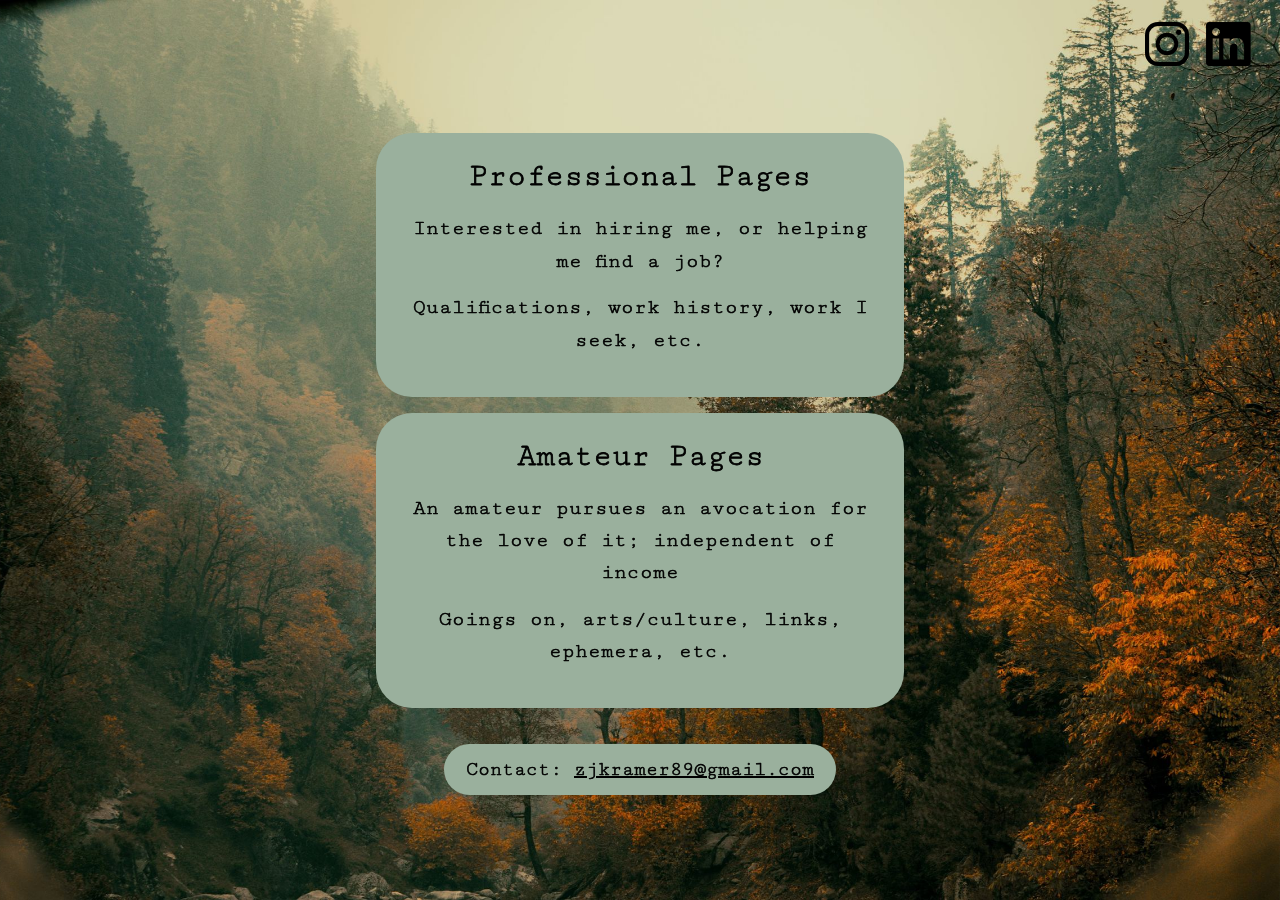
<file: index.html>
<!doctype html>
<html lang="en">
<head>
  <meta charset="utf-8">
  <meta name="viewport" content="width=device-width, initial-scale=1">
  <title>Zach | zjk.fyi</title>
  <meta name="description" content="Zach&#x27;s site: professional pages for work, amateur pages for the love of it.">
  <meta property="og:title" content="Zach">
  <meta property="og:description" content="Professional pages for work. Amateur pages for the love of it.">
  <meta property="og:image" content="https://zjk.fyi/forest.jpg">
  <meta property="og:url" content="https://zjk.fyi/">
  <meta name="theme-color" content="#9ab09d">
  <link rel="icon" href="/favicon.svg" type="image/svg+xml">
  <link rel="icon" href="/favicon-32.png" type="image/png" sizes="32x32">
  <link rel="apple-touch-icon" href="/apple-touch-icon.png">
  <script>document.documentElement.classList.add("js");</script>
  <link rel="preload" href="/fonts/cutivemono.woff2" as="font" type="font/woff2" crossorigin>
  <link rel="stylesheet" href="/style.css?v=4">
  <script src="/menu.js?v=4" defer></script>
</head>
<body>
  <picture>
    <source media="(max-width: 700px)" srcset="/forest-mobile.webp" type="image/webp">
    <source media="(max-width: 700px)" srcset="/forest-mobile.jpg" type="image/jpeg">
    <img class="bg" src="/forest.jpg" alt="" width="2400" height="1600">
  </picture>

  <main class="home">
    <h1 class="visually-hidden">Zach</h1>

    <div class="social">
      <a href="https://www.instagram.com/seethelighthouse/" target="_blank" rel="noopener noreferrer" aria-label="Instagram (opens in a new tab)">
        <svg viewBox="0 0 160.5 160.5" aria-hidden="true" focusable="false">
            <g fill="none" stroke="currentColor">
              <rect x="7.5" y="7.5" width="145.5" height="145.5" rx="39.5" stroke-width="15"/>
              <circle cx="80.3" cy="80.25" r="34" stroke-width="14.4"/>
            </g>
            <circle cx="123" cy="37.3" r="9.7" fill="currentColor"/>
          </svg>
      </a>
      <a href="https://www.linkedin.com/in/zjkramer/" target="_blank" rel="noopener noreferrer" aria-label="LinkedIn (opens in a new tab)">
        <img src="/linkedin.png" alt="" width="336" height="312">
      </a>
    </div>

    <a class="card" href="/resume/">
      <h2>Professional Pages</h2>
      <p>Interested in hiring me, or helping me find a job?</p>
      <p>Qualifications, work history, work I seek, etc.</p>
      <span class="enter" aria-hidden="true">Enter <svg viewBox="0 0 24 24" fill="none" stroke="currentColor" stroke-width="2" stroke-linecap="round" stroke-linejoin="round" aria-hidden="true" focusable="false"><path d="M4 12h15M13 6l6 6-6 6"/></svg></span>
    </a>

    <a class="card" href="/now/">
      <h2>Amateur Pages</h2>
      <p>An amateur pursues an avocation for the love of it; independent of income</p>
      <p>Goings on, arts/culture, links, ephemera, etc.</p>
      <span class="enter" aria-hidden="true">Enter <svg viewBox="0 0 24 24" fill="none" stroke="currentColor" stroke-width="2" stroke-linecap="round" stroke-linejoin="round" aria-hidden="true" focusable="false"><path d="M4 12h15M13 6l6 6-6 6"/></svg></span>
    </a>

    <p class="contact pill">Contact: <a href="mailto:zjkramer89@gmail.com">zjkramer89@gmail.com</a></p>
  </main>
</body>
</html>
</file>
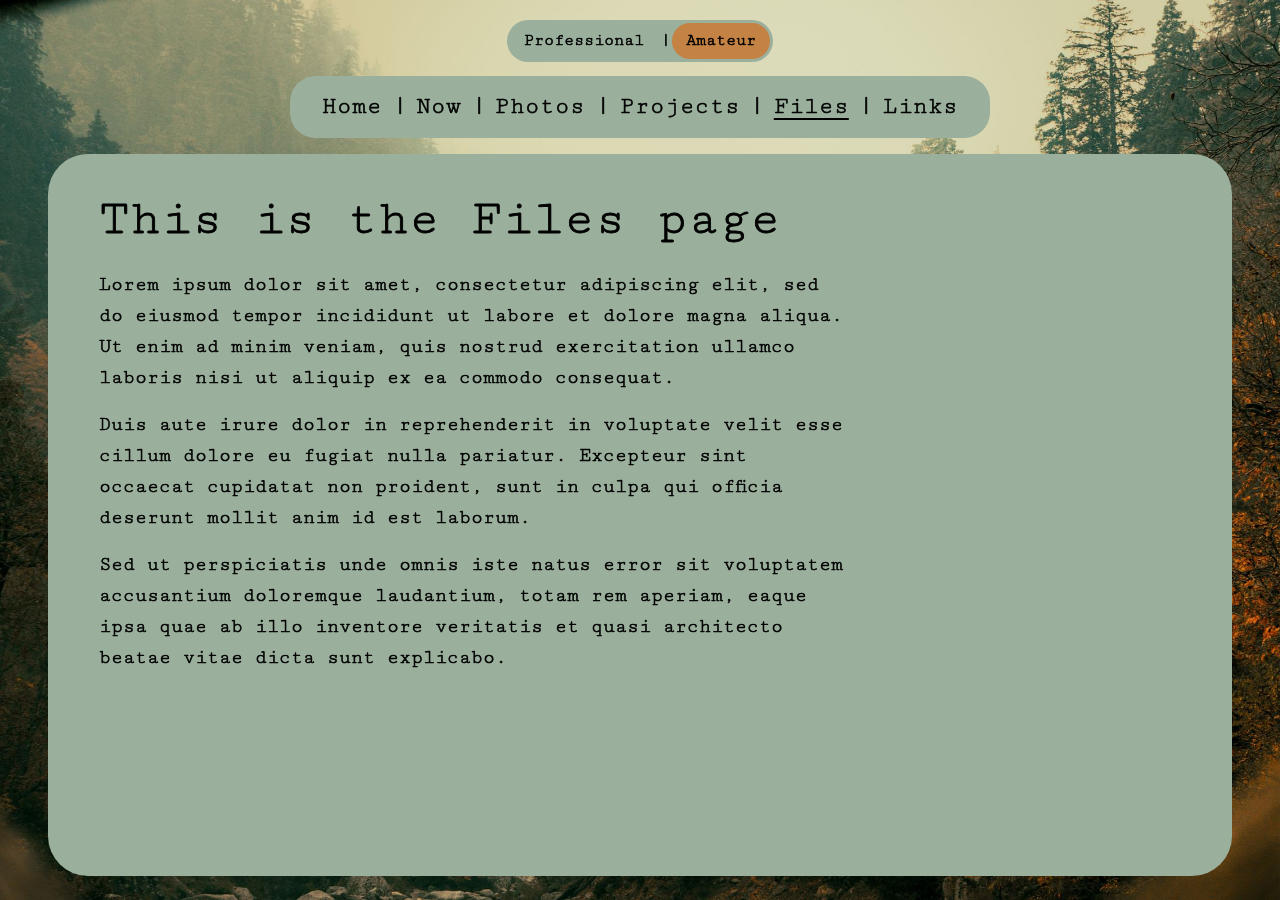
<file: files/index.html>
<!doctype html>
<html lang="en">
<head>
  <meta charset="utf-8">
  <meta name="viewport" content="width=device-width, initial-scale=1">
  <title>Files | Zach</title>
  <meta name="description" content="Files: Zach&#x27;s amateur pages.">
  <meta name="robots" content="noindex">
  <meta name="theme-color" content="#9ab09d">
  <link rel="icon" href="/favicon.svg" type="image/svg+xml">
  <link rel="icon" href="/favicon-32.png" type="image/png" sizes="32x32">
  <link rel="apple-touch-icon" href="/apple-touch-icon.png">
  <script>document.documentElement.classList.add("js");</script>
  <link rel="preload" href="/fonts/cutivemono.woff2" as="font" type="font/woff2" crossorigin>
  <link rel="stylesheet" href="/style.css?v=4">
  <script src="/menu.js?v=4" defer></script>
</head>
<body>
  <a class="skip" href="#main">Skip to content</a>
  <picture>
    <source media="(max-width: 700px)" srcset="/forest-mobile.webp" type="image/webp">
    <source media="(max-width: 700px)" srcset="/forest-mobile.jpg" type="image/jpeg">
    <img class="bg" src="/forest.jpg" alt="" width="2400" height="1600">
  </picture>

  <div class="page">
    <header class="top">
      <button class="menu-btn" type="button" aria-expanded="false" aria-controls="menu" aria-label="Open menu">
      <svg class="icon-open" viewBox="0 0 24 24" fill="none" stroke="currentColor" stroke-width="2.4" stroke-linecap="round" aria-hidden="true" focusable="false"><path d="M4 6.5h16M4 12h16M4 17.5h16"/></svg>
      <svg class="icon-close" viewBox="0 0 24 24" fill="none" stroke="currentColor" stroke-width="2.4" stroke-linecap="round" aria-hidden="true" focusable="false"><path d="M6 6l12 12M18 6L6 18"/></svg>
      </button>
      <div class="menu" id="menu" data-view="am" data-page-side="am">
        <nav class="side-switch pill" aria-label="Site sections">
          <a href="/resume/" data-side="pro">Professional</a><span class="sep" aria-hidden="true">|</span><a href="/now/" data-side="am" aria-current="true">Amateur</a>
        </nav>
        <nav class="pages pill" data-side="pro" aria-label="Professional pages">
          <ul>
            <li><a href="/">Home</a></li>
            <li><a href="/resume/">Resume/Work History</a></li>
            <li><a href="/seeking/">Types of Work I seek</a></li>
            <li><a href="/help/">How I Can Help You</a></li>
          </ul>
        </nav>
        <nav class="pages pill" data-side="am" aria-label="Amateur pages">
          <ul>
            <li><a href="/">Home</a></li>
            <li><a href="/now/">Now</a></li>
            <li><a href="/photos/">Photos</a></li>
            <li><a href="/projects/">Projects</a></li>
            <li><a href="/files/" aria-current="page">Files</a></li>
            <li><a href="/links/">Links</a></li>
          </ul>
        </nav>
      </div>
    </header>

    <div class="sheet">
      <main class="panel" id="main">
      <h1>This is the Files page</h1>
      <p>Lorem ipsum dolor sit amet, consectetur adipiscing elit, sed do eiusmod tempor incididunt ut labore et dolore magna aliqua. Ut enim ad minim veniam, quis nostrud exercitation ullamco laboris nisi ut aliquip ex ea commodo consequat.</p>
      <p>Duis aute irure dolor in reprehenderit in voluptate velit esse cillum dolore eu fugiat nulla pariatur. Excepteur sint occaecat cupidatat non proident, sunt in culpa qui officia deserunt mollit anim id est laborum.</p>
      <p>Sed ut perspiciatis unde omnis iste natus error sit voluptatem accusantium doloremque laudantium, totam rem aperiam, eaque ipsa quae ab illo inventore veritatis et quasi architecto beatae vitae dicta sunt explicabo.</p>
      </main>
    </div>
  </div>
</body>
</html>
</file>
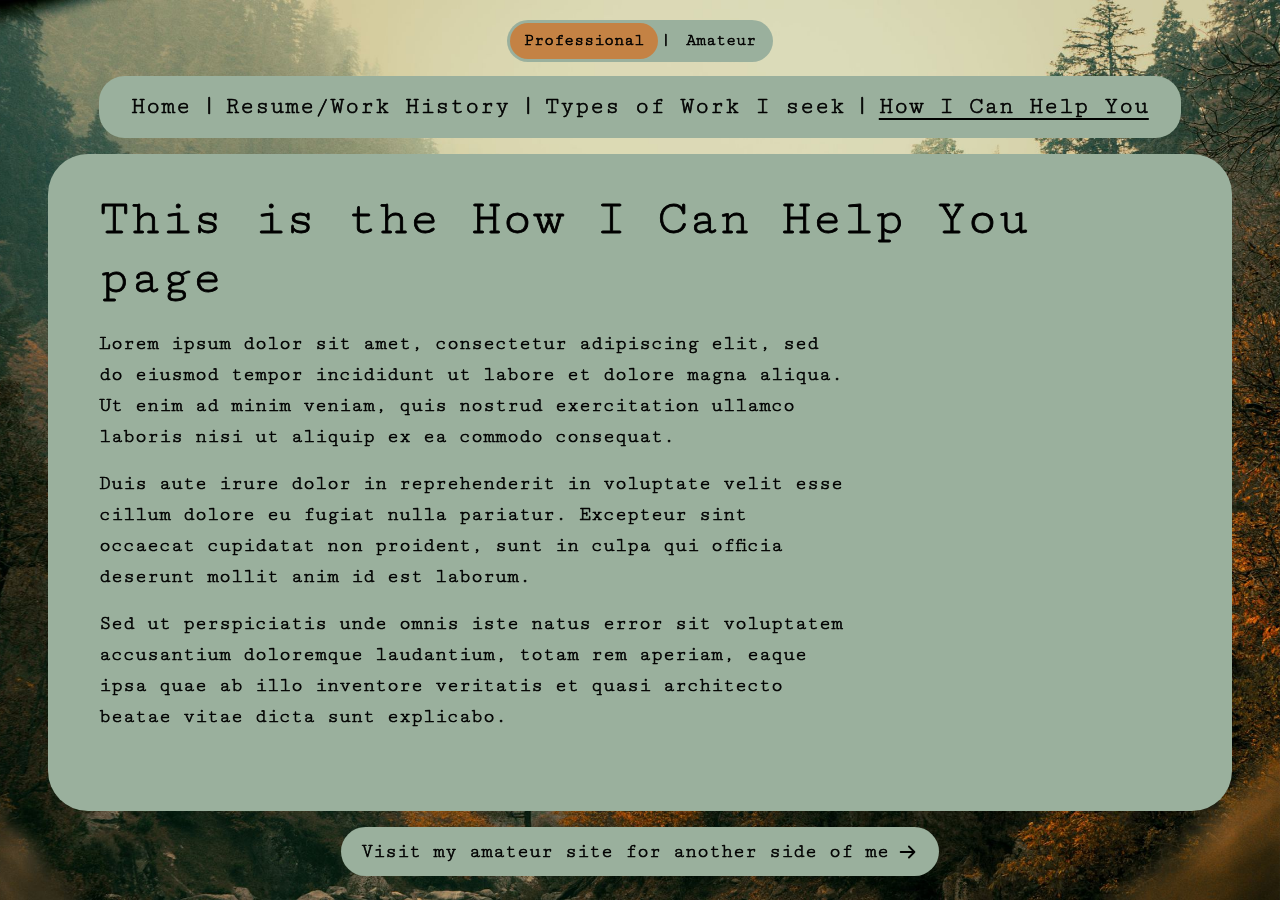
<file: help/index.html>
<!doctype html>
<html lang="en">
<head>
  <meta charset="utf-8">
  <meta name="viewport" content="width=device-width, initial-scale=1">
  <title>How I Can Help You | Zach</title>
  <meta name="description" content="How I Can Help You: Zach&#x27;s professional pages.">
  <meta name="robots" content="noindex">
  <meta name="theme-color" content="#9ab09d">
  <link rel="icon" href="/favicon.svg" type="image/svg+xml">
  <link rel="icon" href="/favicon-32.png" type="image/png" sizes="32x32">
  <link rel="apple-touch-icon" href="/apple-touch-icon.png">
  <script>document.documentElement.classList.add("js");</script>
  <link rel="preload" href="/fonts/cutivemono.woff2" as="font" type="font/woff2" crossorigin>
  <link rel="stylesheet" href="/style.css?v=4">
  <script src="/menu.js?v=4" defer></script>
</head>
<body>
  <a class="skip" href="#main">Skip to content</a>
  <picture>
    <source media="(max-width: 700px)" srcset="/forest-mobile.webp" type="image/webp">
    <source media="(max-width: 700px)" srcset="/forest-mobile.jpg" type="image/jpeg">
    <img class="bg" src="/forest.jpg" alt="" width="2400" height="1600">
  </picture>

  <div class="page">
    <header class="top">
      <button class="menu-btn" type="button" aria-expanded="false" aria-controls="menu" aria-label="Open menu">
      <svg class="icon-open" viewBox="0 0 24 24" fill="none" stroke="currentColor" stroke-width="2.4" stroke-linecap="round" aria-hidden="true" focusable="false"><path d="M4 6.5h16M4 12h16M4 17.5h16"/></svg>
      <svg class="icon-close" viewBox="0 0 24 24" fill="none" stroke="currentColor" stroke-width="2.4" stroke-linecap="round" aria-hidden="true" focusable="false"><path d="M6 6l12 12M18 6L6 18"/></svg>
      </button>
      <div class="menu" id="menu" data-view="pro" data-page-side="pro">
        <nav class="side-switch pill" aria-label="Site sections">
          <a href="/resume/" data-side="pro" aria-current="true">Professional</a><span class="sep" aria-hidden="true">|</span><a href="/now/" data-side="am">Amateur</a>
        </nav>
        <nav class="pages pill" data-side="pro" aria-label="Professional pages">
          <ul>
            <li><a href="/">Home</a></li>
            <li><a href="/resume/">Resume/Work History</a></li>
            <li><a href="/seeking/">Types of Work I seek</a></li>
            <li><a href="/help/" aria-current="page">How I Can Help You</a></li>
          </ul>
        </nav>
        <nav class="pages pill" data-side="am" aria-label="Amateur pages">
          <ul>
            <li><a href="/">Home</a></li>
            <li><a href="/now/">Now</a></li>
            <li><a href="/photos/">Photos</a></li>
            <li><a href="/projects/">Projects</a></li>
            <li><a href="/files/">Files</a></li>
            <li><a href="/links/">Links</a></li>
          </ul>
        </nav>
      </div>
    </header>

    <div class="sheet">
      <main class="panel" id="main">
      <h1>This is the How I Can Help You page</h1>
      <p>Lorem ipsum dolor sit amet, consectetur adipiscing elit, sed do eiusmod tempor incididunt ut labore et dolore magna aliqua. Ut enim ad minim veniam, quis nostrud exercitation ullamco laboris nisi ut aliquip ex ea commodo consequat.</p>
      <p>Duis aute irure dolor in reprehenderit in voluptate velit esse cillum dolore eu fugiat nulla pariatur. Excepteur sint occaecat cupidatat non proident, sunt in culpa qui officia deserunt mollit anim id est laborum.</p>
      <p>Sed ut perspiciatis unde omnis iste natus error sit voluptatem accusantium doloremque laudantium, totam rem aperiam, eaque ipsa quae ab illo inventore veritatis et quasi architecto beatae vitae dicta sunt explicabo.</p>
      </main>
      <footer class="cross-wrap">
        <a class="cross pill" href="/now/">Visit my amateur site for another side of me <svg viewBox="0 0 24 24" fill="none" stroke="currentColor" stroke-width="2" stroke-linecap="round" stroke-linejoin="round" aria-hidden="true" focusable="false"><path d="M4 12h15M13 6l6 6-6 6"/></svg></a>
      </footer>
    </div>
  </div>
</body>
</html>
</file>
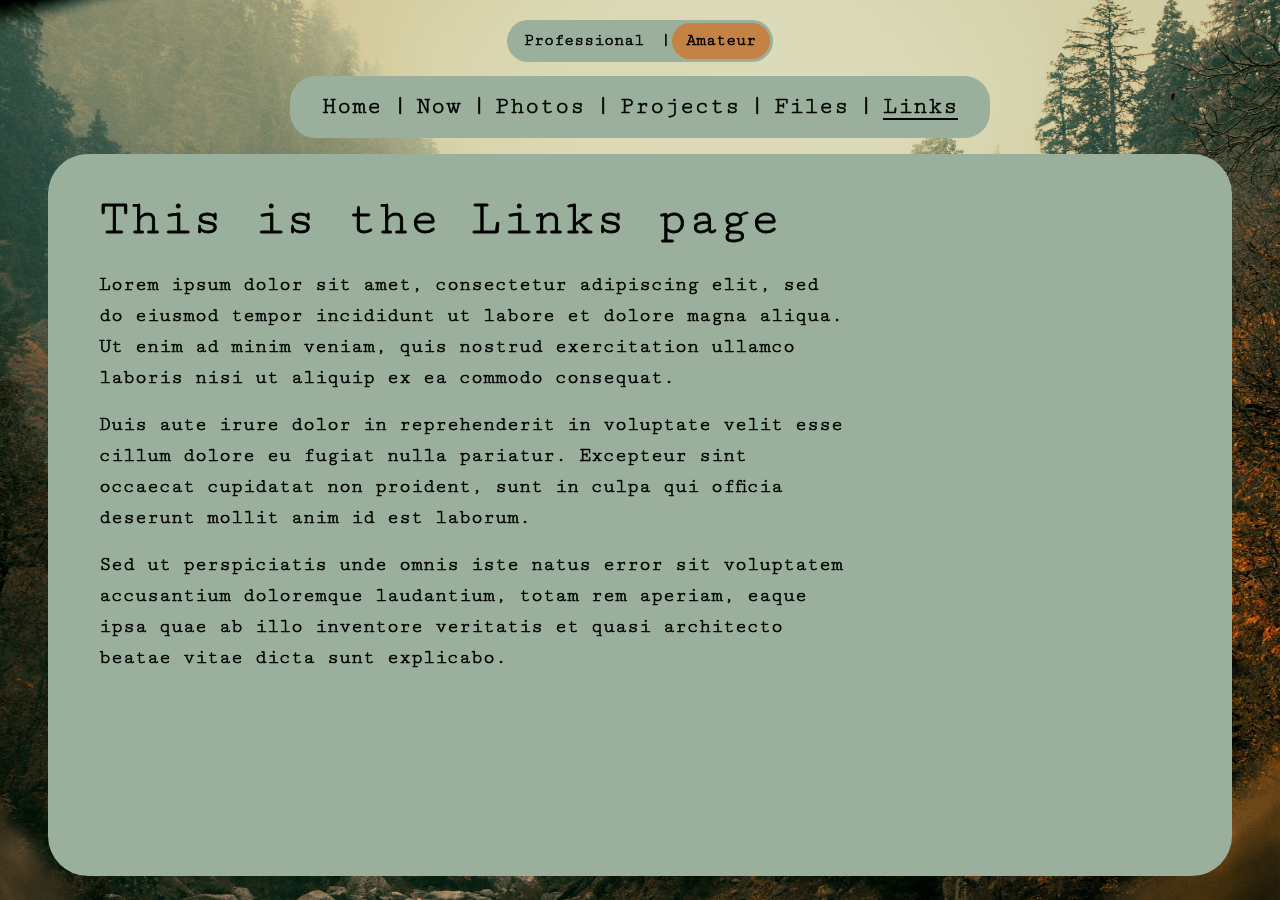
<file: links/index.html>
<!doctype html>
<html lang="en">
<head>
  <meta charset="utf-8">
  <meta name="viewport" content="width=device-width, initial-scale=1">
  <title>Links | Zach</title>
  <meta name="description" content="Links: Zach&#x27;s amateur pages.">
  <meta name="robots" content="noindex">
  <meta name="theme-color" content="#9ab09d">
  <link rel="icon" href="/favicon.svg" type="image/svg+xml">
  <link rel="icon" href="/favicon-32.png" type="image/png" sizes="32x32">
  <link rel="apple-touch-icon" href="/apple-touch-icon.png">
  <script>document.documentElement.classList.add("js");</script>
  <link rel="preload" href="/fonts/cutivemono.woff2" as="font" type="font/woff2" crossorigin>
  <link rel="stylesheet" href="/style.css?v=4">
  <script src="/menu.js?v=4" defer></script>
</head>
<body>
  <a class="skip" href="#main">Skip to content</a>
  <picture>
    <source media="(max-width: 700px)" srcset="/forest-mobile.webp" type="image/webp">
    <source media="(max-width: 700px)" srcset="/forest-mobile.jpg" type="image/jpeg">
    <img class="bg" src="/forest.jpg" alt="" width="2400" height="1600">
  </picture>

  <div class="page">
    <header class="top">
      <button class="menu-btn" type="button" aria-expanded="false" aria-controls="menu" aria-label="Open menu">
      <svg class="icon-open" viewBox="0 0 24 24" fill="none" stroke="currentColor" stroke-width="2.4" stroke-linecap="round" aria-hidden="true" focusable="false"><path d="M4 6.5h16M4 12h16M4 17.5h16"/></svg>
      <svg class="icon-close" viewBox="0 0 24 24" fill="none" stroke="currentColor" stroke-width="2.4" stroke-linecap="round" aria-hidden="true" focusable="false"><path d="M6 6l12 12M18 6L6 18"/></svg>
      </button>
      <div class="menu" id="menu" data-view="am" data-page-side="am">
        <nav class="side-switch pill" aria-label="Site sections">
          <a href="/resume/" data-side="pro">Professional</a><span class="sep" aria-hidden="true">|</span><a href="/now/" data-side="am" aria-current="true">Amateur</a>
        </nav>
        <nav class="pages pill" data-side="pro" aria-label="Professional pages">
          <ul>
            <li><a href="/">Home</a></li>
            <li><a href="/resume/">Resume/Work History</a></li>
            <li><a href="/seeking/">Types of Work I seek</a></li>
            <li><a href="/help/">How I Can Help You</a></li>
          </ul>
        </nav>
        <nav class="pages pill" data-side="am" aria-label="Amateur pages">
          <ul>
            <li><a href="/">Home</a></li>
            <li><a href="/now/">Now</a></li>
            <li><a href="/photos/">Photos</a></li>
            <li><a href="/projects/">Projects</a></li>
            <li><a href="/files/">Files</a></li>
            <li><a href="/links/" aria-current="page">Links</a></li>
          </ul>
        </nav>
      </div>
    </header>

    <div class="sheet">
      <main class="panel" id="main">
      <h1>This is the Links page</h1>
      <p>Lorem ipsum dolor sit amet, consectetur adipiscing elit, sed do eiusmod tempor incididunt ut labore et dolore magna aliqua. Ut enim ad minim veniam, quis nostrud exercitation ullamco laboris nisi ut aliquip ex ea commodo consequat.</p>
      <p>Duis aute irure dolor in reprehenderit in voluptate velit esse cillum dolore eu fugiat nulla pariatur. Excepteur sint occaecat cupidatat non proident, sunt in culpa qui officia deserunt mollit anim id est laborum.</p>
      <p>Sed ut perspiciatis unde omnis iste natus error sit voluptatem accusantium doloremque laudantium, totam rem aperiam, eaque ipsa quae ab illo inventore veritatis et quasi architecto beatae vitae dicta sunt explicabo.</p>
      </main>
    </div>
  </div>
</body>
</html>
</file>
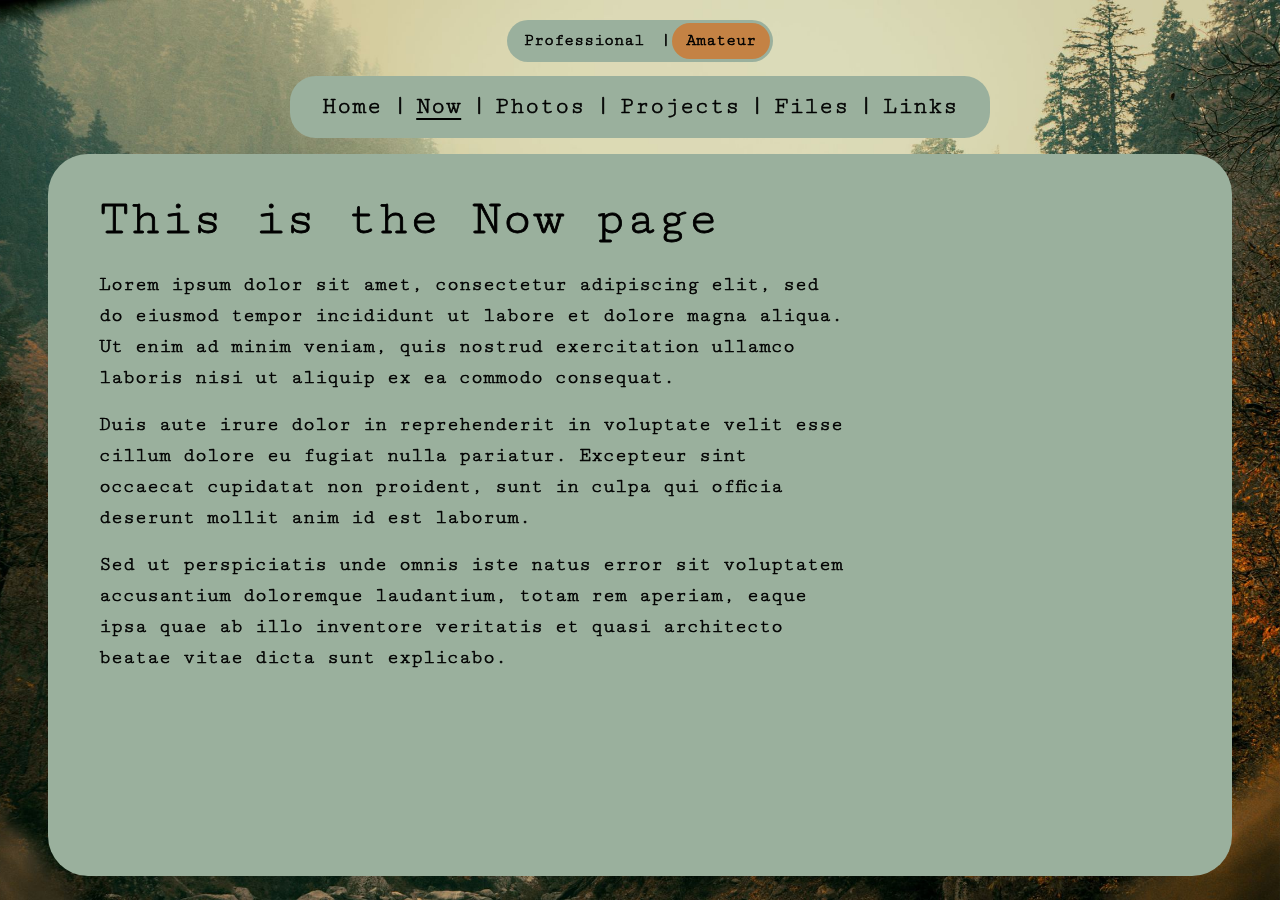
<file: now/index.html>
<!doctype html>
<html lang="en">
<head>
  <meta charset="utf-8">
  <meta name="viewport" content="width=device-width, initial-scale=1">
  <title>Now | Zach</title>
  <meta name="description" content="Now: Zach&#x27;s amateur pages.">
  <meta name="robots" content="noindex">
  <meta name="theme-color" content="#9ab09d">
  <link rel="icon" href="/favicon.svg" type="image/svg+xml">
  <link rel="icon" href="/favicon-32.png" type="image/png" sizes="32x32">
  <link rel="apple-touch-icon" href="/apple-touch-icon.png">
  <script>document.documentElement.classList.add("js");</script>
  <link rel="preload" href="/fonts/cutivemono.woff2" as="font" type="font/woff2" crossorigin>
  <link rel="stylesheet" href="/style.css?v=4">
  <script src="/menu.js?v=4" defer></script>
</head>
<body>
  <a class="skip" href="#main">Skip to content</a>
  <picture>
    <source media="(max-width: 700px)" srcset="/forest-mobile.webp" type="image/webp">
    <source media="(max-width: 700px)" srcset="/forest-mobile.jpg" type="image/jpeg">
    <img class="bg" src="/forest.jpg" alt="" width="2400" height="1600">
  </picture>

  <div class="page">
    <header class="top">
      <button class="menu-btn" type="button" aria-expanded="false" aria-controls="menu" aria-label="Open menu">
      <svg class="icon-open" viewBox="0 0 24 24" fill="none" stroke="currentColor" stroke-width="2.4" stroke-linecap="round" aria-hidden="true" focusable="false"><path d="M4 6.5h16M4 12h16M4 17.5h16"/></svg>
      <svg class="icon-close" viewBox="0 0 24 24" fill="none" stroke="currentColor" stroke-width="2.4" stroke-linecap="round" aria-hidden="true" focusable="false"><path d="M6 6l12 12M18 6L6 18"/></svg>
      </button>
      <div class="menu" id="menu" data-view="am" data-page-side="am">
        <nav class="side-switch pill" aria-label="Site sections">
          <a href="/resume/" data-side="pro">Professional</a><span class="sep" aria-hidden="true">|</span><a href="/now/" data-side="am" aria-current="true">Amateur</a>
        </nav>
        <nav class="pages pill" data-side="pro" aria-label="Professional pages">
          <ul>
            <li><a href="/">Home</a></li>
            <li><a href="/resume/">Resume/Work History</a></li>
            <li><a href="/seeking/">Types of Work I seek</a></li>
            <li><a href="/help/">How I Can Help You</a></li>
          </ul>
        </nav>
        <nav class="pages pill" data-side="am" aria-label="Amateur pages">
          <ul>
            <li><a href="/">Home</a></li>
            <li><a href="/now/" aria-current="page">Now</a></li>
            <li><a href="/photos/">Photos</a></li>
            <li><a href="/projects/">Projects</a></li>
            <li><a href="/files/">Files</a></li>
            <li><a href="/links/">Links</a></li>
          </ul>
        </nav>
      </div>
    </header>

    <div class="sheet">
      <main class="panel" id="main">
      <h1>This is the Now page</h1>
      <p>Lorem ipsum dolor sit amet, consectetur adipiscing elit, sed do eiusmod tempor incididunt ut labore et dolore magna aliqua. Ut enim ad minim veniam, quis nostrud exercitation ullamco laboris nisi ut aliquip ex ea commodo consequat.</p>
      <p>Duis aute irure dolor in reprehenderit in voluptate velit esse cillum dolore eu fugiat nulla pariatur. Excepteur sint occaecat cupidatat non proident, sunt in culpa qui officia deserunt mollit anim id est laborum.</p>
      <p>Sed ut perspiciatis unde omnis iste natus error sit voluptatem accusantium doloremque laudantium, totam rem aperiam, eaque ipsa quae ab illo inventore veritatis et quasi architecto beatae vitae dicta sunt explicabo.</p>
      </main>
    </div>
  </div>
</body>
</html>
</file>
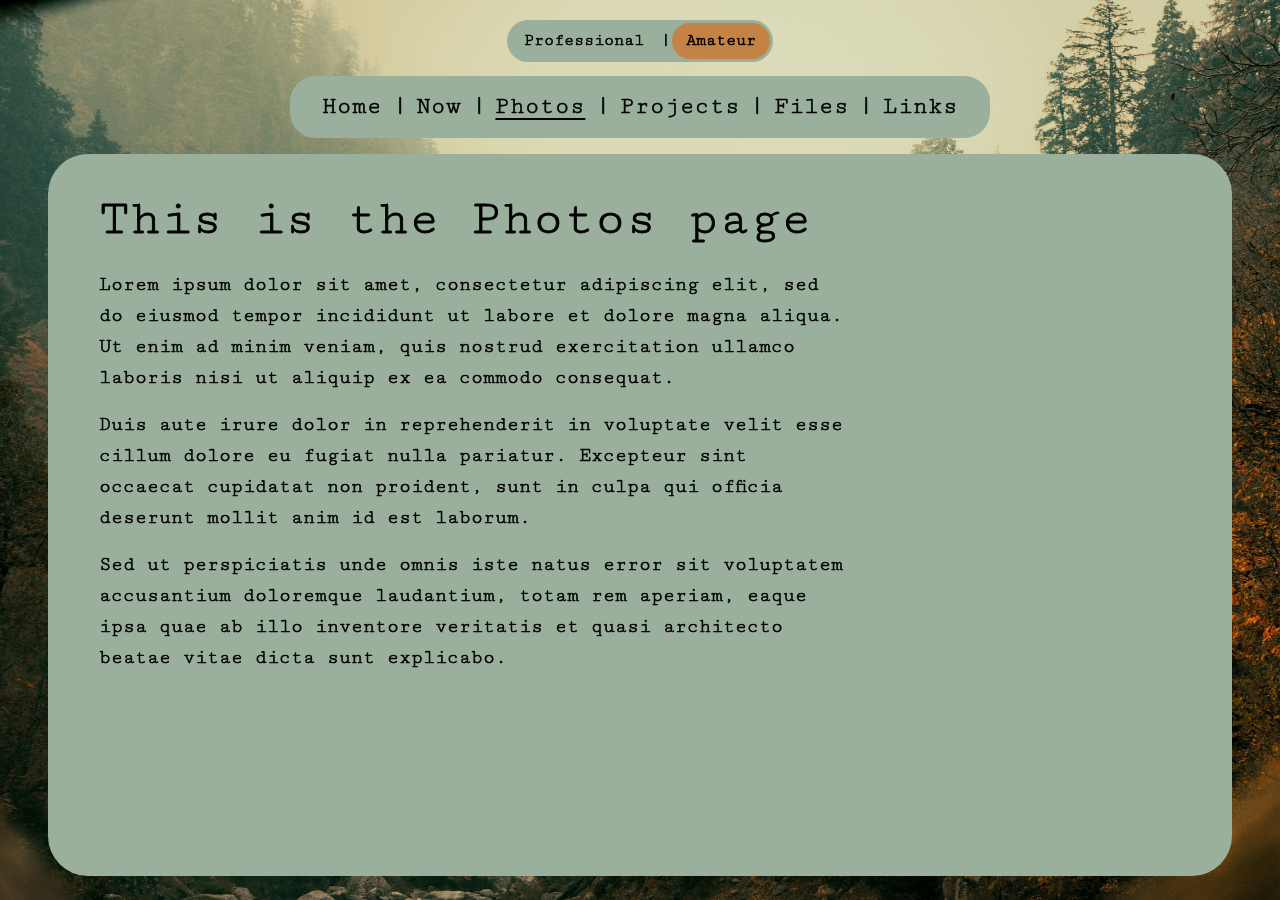
<file: photos/index.html>
<!doctype html>
<html lang="en">
<head>
  <meta charset="utf-8">
  <meta name="viewport" content="width=device-width, initial-scale=1">
  <title>Photos | Zach</title>
  <meta name="description" content="Photos: Zach&#x27;s amateur pages.">
  <meta name="robots" content="noindex">
  <meta name="theme-color" content="#9ab09d">
  <link rel="icon" href="/favicon.svg" type="image/svg+xml">
  <link rel="icon" href="/favicon-32.png" type="image/png" sizes="32x32">
  <link rel="apple-touch-icon" href="/apple-touch-icon.png">
  <script>document.documentElement.classList.add("js");</script>
  <link rel="preload" href="/fonts/cutivemono.woff2" as="font" type="font/woff2" crossorigin>
  <link rel="stylesheet" href="/style.css?v=4">
  <script src="/menu.js?v=4" defer></script>
</head>
<body>
  <a class="skip" href="#main">Skip to content</a>
  <picture>
    <source media="(max-width: 700px)" srcset="/forest-mobile.webp" type="image/webp">
    <source media="(max-width: 700px)" srcset="/forest-mobile.jpg" type="image/jpeg">
    <img class="bg" src="/forest.jpg" alt="" width="2400" height="1600">
  </picture>

  <div class="page">
    <header class="top">
      <button class="menu-btn" type="button" aria-expanded="false" aria-controls="menu" aria-label="Open menu">
      <svg class="icon-open" viewBox="0 0 24 24" fill="none" stroke="currentColor" stroke-width="2.4" stroke-linecap="round" aria-hidden="true" focusable="false"><path d="M4 6.5h16M4 12h16M4 17.5h16"/></svg>
      <svg class="icon-close" viewBox="0 0 24 24" fill="none" stroke="currentColor" stroke-width="2.4" stroke-linecap="round" aria-hidden="true" focusable="false"><path d="M6 6l12 12M18 6L6 18"/></svg>
      </button>
      <div class="menu" id="menu" data-view="am" data-page-side="am">
        <nav class="side-switch pill" aria-label="Site sections">
          <a href="/resume/" data-side="pro">Professional</a><span class="sep" aria-hidden="true">|</span><a href="/now/" data-side="am" aria-current="true">Amateur</a>
        </nav>
        <nav class="pages pill" data-side="pro" aria-label="Professional pages">
          <ul>
            <li><a href="/">Home</a></li>
            <li><a href="/resume/">Resume/Work History</a></li>
            <li><a href="/seeking/">Types of Work I seek</a></li>
            <li><a href="/help/">How I Can Help You</a></li>
          </ul>
        </nav>
        <nav class="pages pill" data-side="am" aria-label="Amateur pages">
          <ul>
            <li><a href="/">Home</a></li>
            <li><a href="/now/">Now</a></li>
            <li><a href="/photos/" aria-current="page">Photos</a></li>
            <li><a href="/projects/">Projects</a></li>
            <li><a href="/files/">Files</a></li>
            <li><a href="/links/">Links</a></li>
          </ul>
        </nav>
      </div>
    </header>

    <div class="sheet">
      <main class="panel" id="main">
      <h1>This is the Photos page</h1>
      <p>Lorem ipsum dolor sit amet, consectetur adipiscing elit, sed do eiusmod tempor incididunt ut labore et dolore magna aliqua. Ut enim ad minim veniam, quis nostrud exercitation ullamco laboris nisi ut aliquip ex ea commodo consequat.</p>
      <p>Duis aute irure dolor in reprehenderit in voluptate velit esse cillum dolore eu fugiat nulla pariatur. Excepteur sint occaecat cupidatat non proident, sunt in culpa qui officia deserunt mollit anim id est laborum.</p>
      <p>Sed ut perspiciatis unde omnis iste natus error sit voluptatem accusantium doloremque laudantium, totam rem aperiam, eaque ipsa quae ab illo inventore veritatis et quasi architecto beatae vitae dicta sunt explicabo.</p>
      </main>
    </div>
  </div>
</body>
</html>
</file>
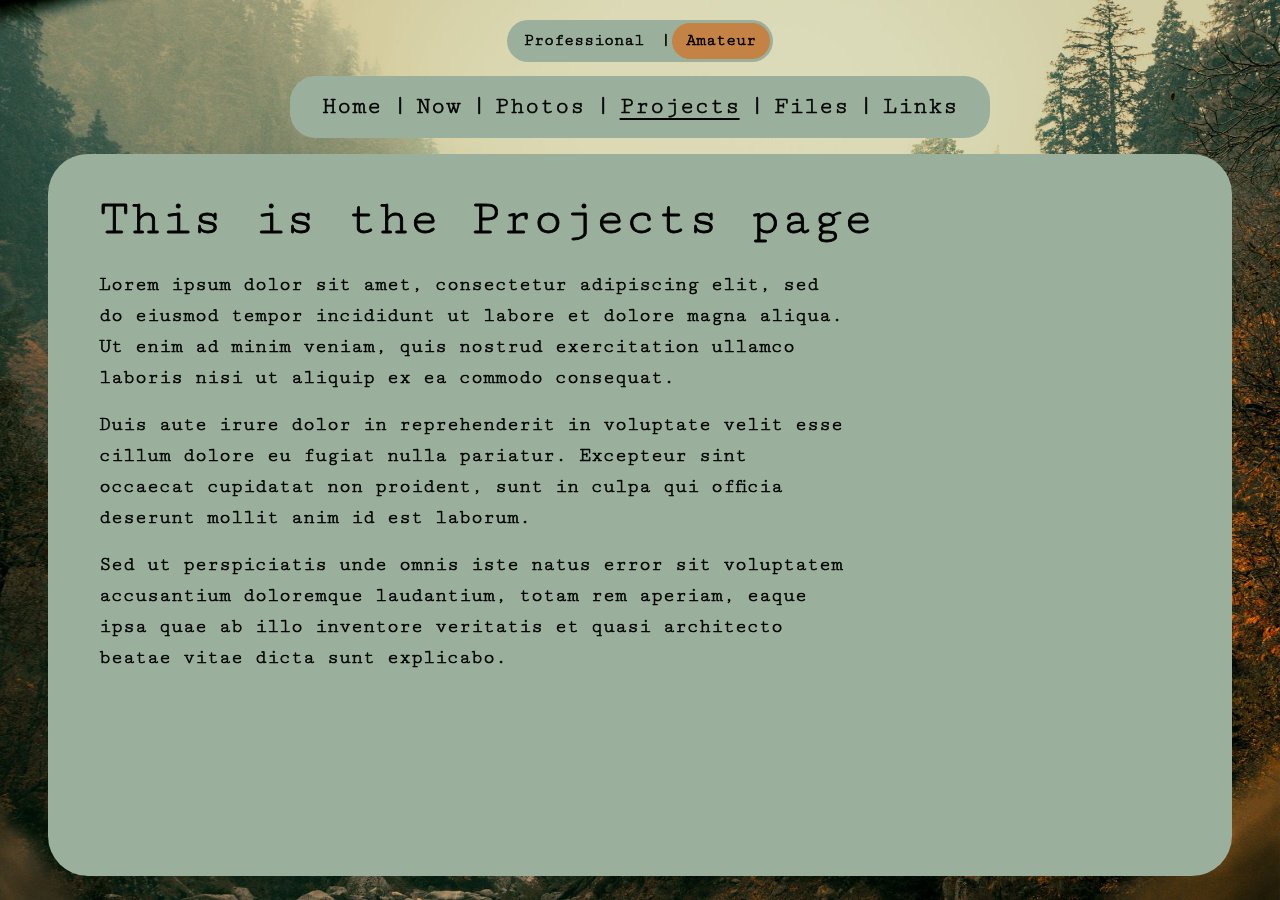
<file: projects/index.html>
<!doctype html>
<html lang="en">
<head>
  <meta charset="utf-8">
  <meta name="viewport" content="width=device-width, initial-scale=1">
  <title>Projects | Zach</title>
  <meta name="description" content="Projects: Zach&#x27;s amateur pages.">
  <meta name="robots" content="noindex">
  <meta name="theme-color" content="#9ab09d">
  <link rel="icon" href="/favicon.svg" type="image/svg+xml">
  <link rel="icon" href="/favicon-32.png" type="image/png" sizes="32x32">
  <link rel="apple-touch-icon" href="/apple-touch-icon.png">
  <script>document.documentElement.classList.add("js");</script>
  <link rel="preload" href="/fonts/cutivemono.woff2" as="font" type="font/woff2" crossorigin>
  <link rel="stylesheet" href="/style.css?v=4">
  <script src="/menu.js?v=4" defer></script>
</head>
<body>
  <a class="skip" href="#main">Skip to content</a>
  <picture>
    <source media="(max-width: 700px)" srcset="/forest-mobile.webp" type="image/webp">
    <source media="(max-width: 700px)" srcset="/forest-mobile.jpg" type="image/jpeg">
    <img class="bg" src="/forest.jpg" alt="" width="2400" height="1600">
  </picture>

  <div class="page">
    <header class="top">
      <button class="menu-btn" type="button" aria-expanded="false" aria-controls="menu" aria-label="Open menu">
      <svg class="icon-open" viewBox="0 0 24 24" fill="none" stroke="currentColor" stroke-width="2.4" stroke-linecap="round" aria-hidden="true" focusable="false"><path d="M4 6.5h16M4 12h16M4 17.5h16"/></svg>
      <svg class="icon-close" viewBox="0 0 24 24" fill="none" stroke="currentColor" stroke-width="2.4" stroke-linecap="round" aria-hidden="true" focusable="false"><path d="M6 6l12 12M18 6L6 18"/></svg>
      </button>
      <div class="menu" id="menu" data-view="am" data-page-side="am">
        <nav class="side-switch pill" aria-label="Site sections">
          <a href="/resume/" data-side="pro">Professional</a><span class="sep" aria-hidden="true">|</span><a href="/now/" data-side="am" aria-current="true">Amateur</a>
        </nav>
        <nav class="pages pill" data-side="pro" aria-label="Professional pages">
          <ul>
            <li><a href="/">Home</a></li>
            <li><a href="/resume/">Resume/Work History</a></li>
            <li><a href="/seeking/">Types of Work I seek</a></li>
            <li><a href="/help/">How I Can Help You</a></li>
          </ul>
        </nav>
        <nav class="pages pill" data-side="am" aria-label="Amateur pages">
          <ul>
            <li><a href="/">Home</a></li>
            <li><a href="/now/">Now</a></li>
            <li><a href="/photos/">Photos</a></li>
            <li><a href="/projects/" aria-current="page">Projects</a></li>
            <li><a href="/files/">Files</a></li>
            <li><a href="/links/">Links</a></li>
          </ul>
        </nav>
      </div>
    </header>

    <div class="sheet">
      <main class="panel" id="main">
      <h1>This is the Projects page</h1>
      <p>Lorem ipsum dolor sit amet, consectetur adipiscing elit, sed do eiusmod tempor incididunt ut labore et dolore magna aliqua. Ut enim ad minim veniam, quis nostrud exercitation ullamco laboris nisi ut aliquip ex ea commodo consequat.</p>
      <p>Duis aute irure dolor in reprehenderit in voluptate velit esse cillum dolore eu fugiat nulla pariatur. Excepteur sint occaecat cupidatat non proident, sunt in culpa qui officia deserunt mollit anim id est laborum.</p>
      <p>Sed ut perspiciatis unde omnis iste natus error sit voluptatem accusantium doloremque laudantium, totam rem aperiam, eaque ipsa quae ab illo inventore veritatis et quasi architecto beatae vitae dicta sunt explicabo.</p>
      </main>
    </div>
  </div>
</body>
</html>
</file>
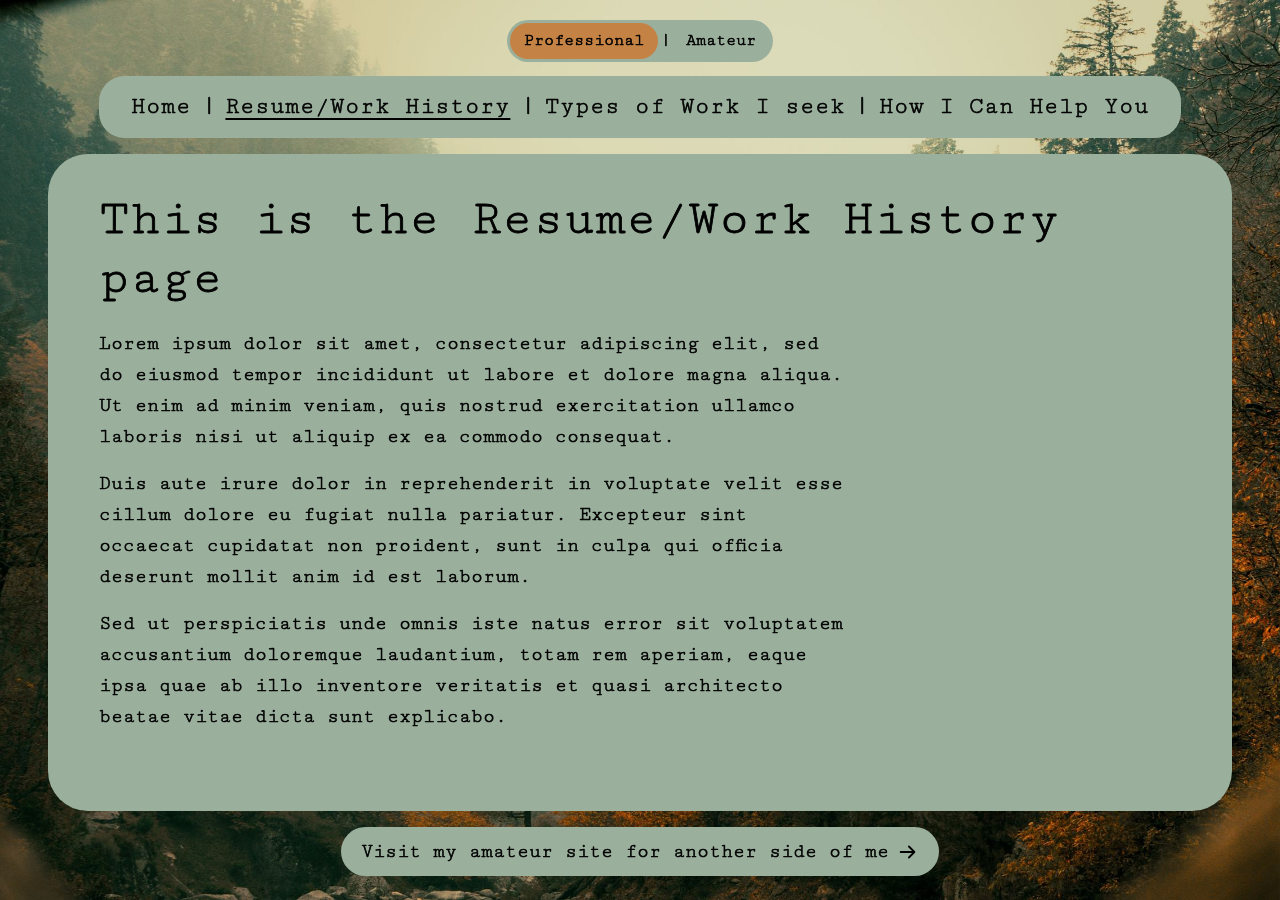
<file: resume/index.html>
<!doctype html>
<html lang="en">
<head>
  <meta charset="utf-8">
  <meta name="viewport" content="width=device-width, initial-scale=1">
  <title>Resume/Work History | Zach</title>
  <meta name="description" content="Resume/Work History: Zach&#x27;s professional pages.">
  <meta name="robots" content="noindex">
  <meta name="theme-color" content="#9ab09d">
  <link rel="icon" href="/favicon.svg" type="image/svg+xml">
  <link rel="icon" href="/favicon-32.png" type="image/png" sizes="32x32">
  <link rel="apple-touch-icon" href="/apple-touch-icon.png">
  <script>document.documentElement.classList.add("js");</script>
  <link rel="preload" href="/fonts/cutivemono.woff2" as="font" type="font/woff2" crossorigin>
  <link rel="stylesheet" href="/style.css?v=4">
  <script src="/menu.js?v=4" defer></script>
</head>
<body>
  <a class="skip" href="#main">Skip to content</a>
  <picture>
    <source media="(max-width: 700px)" srcset="/forest-mobile.webp" type="image/webp">
    <source media="(max-width: 700px)" srcset="/forest-mobile.jpg" type="image/jpeg">
    <img class="bg" src="/forest.jpg" alt="" width="2400" height="1600">
  </picture>

  <div class="page">
    <header class="top">
      <button class="menu-btn" type="button" aria-expanded="false" aria-controls="menu" aria-label="Open menu">
      <svg class="icon-open" viewBox="0 0 24 24" fill="none" stroke="currentColor" stroke-width="2.4" stroke-linecap="round" aria-hidden="true" focusable="false"><path d="M4 6.5h16M4 12h16M4 17.5h16"/></svg>
      <svg class="icon-close" viewBox="0 0 24 24" fill="none" stroke="currentColor" stroke-width="2.4" stroke-linecap="round" aria-hidden="true" focusable="false"><path d="M6 6l12 12M18 6L6 18"/></svg>
      </button>
      <div class="menu" id="menu" data-view="pro" data-page-side="pro">
        <nav class="side-switch pill" aria-label="Site sections">
          <a href="/resume/" data-side="pro" aria-current="true">Professional</a><span class="sep" aria-hidden="true">|</span><a href="/now/" data-side="am">Amateur</a>
        </nav>
        <nav class="pages pill" data-side="pro" aria-label="Professional pages">
          <ul>
            <li><a href="/">Home</a></li>
            <li><a href="/resume/" aria-current="page">Resume/Work History</a></li>
            <li><a href="/seeking/">Types of Work I seek</a></li>
            <li><a href="/help/">How I Can Help You</a></li>
          </ul>
        </nav>
        <nav class="pages pill" data-side="am" aria-label="Amateur pages">
          <ul>
            <li><a href="/">Home</a></li>
            <li><a href="/now/">Now</a></li>
            <li><a href="/photos/">Photos</a></li>
            <li><a href="/projects/">Projects</a></li>
            <li><a href="/files/">Files</a></li>
            <li><a href="/links/">Links</a></li>
          </ul>
        </nav>
      </div>
    </header>

    <div class="sheet">
      <main class="panel" id="main">
      <h1>This is the Resume/Work History page</h1>
      <p>Lorem ipsum dolor sit amet, consectetur adipiscing elit, sed do eiusmod tempor incididunt ut labore et dolore magna aliqua. Ut enim ad minim veniam, quis nostrud exercitation ullamco laboris nisi ut aliquip ex ea commodo consequat.</p>
      <p>Duis aute irure dolor in reprehenderit in voluptate velit esse cillum dolore eu fugiat nulla pariatur. Excepteur sint occaecat cupidatat non proident, sunt in culpa qui officia deserunt mollit anim id est laborum.</p>
      <p>Sed ut perspiciatis unde omnis iste natus error sit voluptatem accusantium doloremque laudantium, totam rem aperiam, eaque ipsa quae ab illo inventore veritatis et quasi architecto beatae vitae dicta sunt explicabo.</p>
      </main>
      <footer class="cross-wrap">
        <a class="cross pill" href="/now/">Visit my amateur site for another side of me <svg viewBox="0 0 24 24" fill="none" stroke="currentColor" stroke-width="2" stroke-linecap="round" stroke-linejoin="round" aria-hidden="true" focusable="false"><path d="M4 12h15M13 6l6 6-6 6"/></svg></a>
      </footer>
    </div>
  </div>
</body>
</html>
</file>
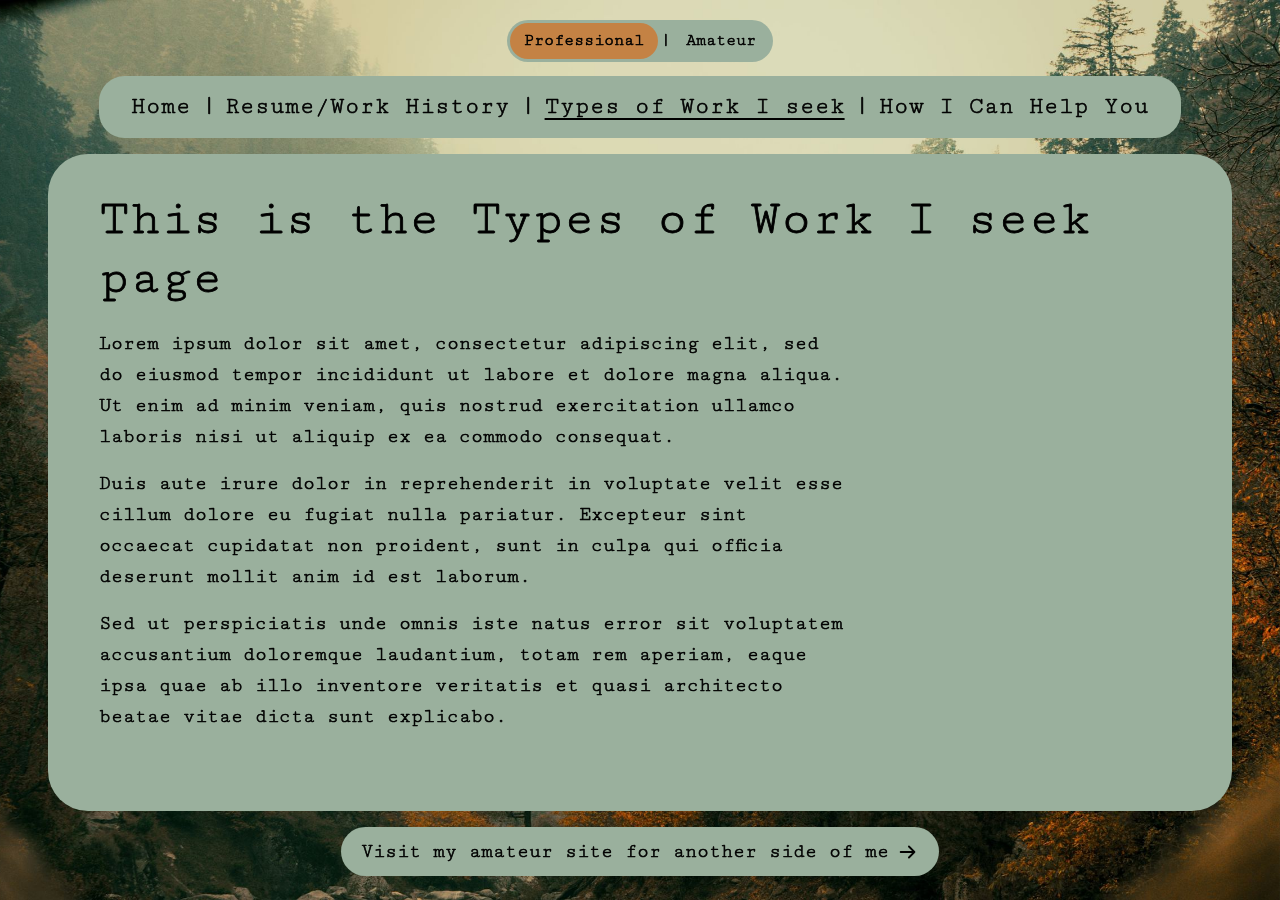
<file: seeking/index.html>
<!doctype html>
<html lang="en">
<head>
  <meta charset="utf-8">
  <meta name="viewport" content="width=device-width, initial-scale=1">
  <title>Types of Work I seek | Zach</title>
  <meta name="description" content="Types of Work I seek: Zach&#x27;s professional pages.">
  <meta name="robots" content="noindex">
  <meta name="theme-color" content="#9ab09d">
  <link rel="icon" href="/favicon.svg" type="image/svg+xml">
  <link rel="icon" href="/favicon-32.png" type="image/png" sizes="32x32">
  <link rel="apple-touch-icon" href="/apple-touch-icon.png">
  <script>document.documentElement.classList.add("js");</script>
  <link rel="preload" href="/fonts/cutivemono.woff2" as="font" type="font/woff2" crossorigin>
  <link rel="stylesheet" href="/style.css?v=4">
  <script src="/menu.js?v=4" defer></script>
</head>
<body>
  <a class="skip" href="#main">Skip to content</a>
  <picture>
    <source media="(max-width: 700px)" srcset="/forest-mobile.webp" type="image/webp">
    <source media="(max-width: 700px)" srcset="/forest-mobile.jpg" type="image/jpeg">
    <img class="bg" src="/forest.jpg" alt="" width="2400" height="1600">
  </picture>

  <div class="page">
    <header class="top">
      <button class="menu-btn" type="button" aria-expanded="false" aria-controls="menu" aria-label="Open menu">
      <svg class="icon-open" viewBox="0 0 24 24" fill="none" stroke="currentColor" stroke-width="2.4" stroke-linecap="round" aria-hidden="true" focusable="false"><path d="M4 6.5h16M4 12h16M4 17.5h16"/></svg>
      <svg class="icon-close" viewBox="0 0 24 24" fill="none" stroke="currentColor" stroke-width="2.4" stroke-linecap="round" aria-hidden="true" focusable="false"><path d="M6 6l12 12M18 6L6 18"/></svg>
      </button>
      <div class="menu" id="menu" data-view="pro" data-page-side="pro">
        <nav class="side-switch pill" aria-label="Site sections">
          <a href="/resume/" data-side="pro" aria-current="true">Professional</a><span class="sep" aria-hidden="true">|</span><a href="/now/" data-side="am">Amateur</a>
        </nav>
        <nav class="pages pill" data-side="pro" aria-label="Professional pages">
          <ul>
            <li><a href="/">Home</a></li>
            <li><a href="/resume/">Resume/Work History</a></li>
            <li><a href="/seeking/" aria-current="page">Types of Work I seek</a></li>
            <li><a href="/help/">How I Can Help You</a></li>
          </ul>
        </nav>
        <nav class="pages pill" data-side="am" aria-label="Amateur pages">
          <ul>
            <li><a href="/">Home</a></li>
            <li><a href="/now/">Now</a></li>
            <li><a href="/photos/">Photos</a></li>
            <li><a href="/projects/">Projects</a></li>
            <li><a href="/files/">Files</a></li>
            <li><a href="/links/">Links</a></li>
          </ul>
        </nav>
      </div>
    </header>

    <div class="sheet">
      <main class="panel" id="main">
      <h1>This is the Types of Work I seek page</h1>
      <p>Lorem ipsum dolor sit amet, consectetur adipiscing elit, sed do eiusmod tempor incididunt ut labore et dolore magna aliqua. Ut enim ad minim veniam, quis nostrud exercitation ullamco laboris nisi ut aliquip ex ea commodo consequat.</p>
      <p>Duis aute irure dolor in reprehenderit in voluptate velit esse cillum dolore eu fugiat nulla pariatur. Excepteur sint occaecat cupidatat non proident, sunt in culpa qui officia deserunt mollit anim id est laborum.</p>
      <p>Sed ut perspiciatis unde omnis iste natus error sit voluptatem accusantium doloremque laudantium, totam rem aperiam, eaque ipsa quae ab illo inventore veritatis et quasi architecto beatae vitae dicta sunt explicabo.</p>
      </main>
      <footer class="cross-wrap">
        <a class="cross pill" href="/now/">Visit my amateur site for another side of me <svg viewBox="0 0 24 24" fill="none" stroke="currentColor" stroke-width="2" stroke-linecap="round" stroke-linejoin="round" aria-hidden="true" focusable="false"><path d="M4 12h15M13 6l6 6-6 6"/></svg></a>
      </footer>
    </div>
  </div>
</body>
</html>
</file>
<file: style.css>
/* ==========================================================================
   zjk.fyi — shared styles
   Desktop is the default. Everything inside the "max-width: 700px" block at the
   bottom is the phone layout.
   ========================================================================== */

@font-face {
  font-family: "Cutive Mono";
  src: url("fonts/cutivemono.woff2") format("woff2");
  font-weight: 400;
  font-style: normal;
  font-display: swap;
}

:root {
  --sage: #9ab09d;
  --ink: #000;
  --accent: #c48244;   /* highlight for the side you're on */
  --strip: 48px;       /* phone: width of the photo strip that holds the menu square */
  --radius: 2.5rem;
}

*,
*::before,
*::after {
  box-sizing: border-box;
}

html {
  -webkit-text-size-adjust: 100%;
}

body {
  margin: 0;
  background: #4a5a45; /* shows for a moment while the photo loads */
  color: var(--ink);
  font-family: "Cutive Mono", "American Typewriter", "Courier New", monospace;
  /* Cutive Mono has only one weight; a thin outline gives it more body */
  -webkit-text-stroke: 0.6px currentColor;
  font-size: 1.25rem;
  line-height: 1.55;
}

h1,
h2 {
  -webkit-text-stroke: 0.8px currentColor;
}

a {
  color: inherit;
}

a:focus-visible,
button:focus-visible {
  outline: 3px solid var(--ink);
  outline-offset: 2px;
  box-shadow: 0 0 0 2px var(--sage);
}

/* Full-screen photo behind everything */
.bg {
  position: fixed;
  inset: 0;
  z-index: -1;
  width: 100%;
  height: 100%;
  object-fit: cover;
  object-position: center;
}

.skip {
  position: absolute;
  left: 0.75rem;
  top: -4rem;
  z-index: 50;
  padding: 0.5rem 0.9rem;
  background: var(--sage);
  border-radius: 999px;
}

.skip:focus {
  top: 0.75rem;
}

.visually-hidden {
  position: absolute;
  width: 1px;
  height: 1px;
  margin: -1px;
  padding: 0;
  overflow: hidden;
  clip: rect(0 0 0 0);
  white-space: nowrap;
  border: 0;
}

.pill {
  background: var(--sage);
  border-radius: 999px;
}

/* ==========================================================================
   Home page
   ========================================================================== */

.home {
  position: relative;
  min-height: 100vh;
  min-height: 100dvh;
  display: flex;
  flex-direction: column;
  align-items: center;
  justify-content: center;
  gap: 1rem;
  padding: 5.5rem 1.25rem 2.5rem;
}

.card {
  display: block;
  width: min(100%, 33rem);
  padding: 1.5rem 1.5rem 1.6rem;
  background: var(--sage);
  border-radius: 2.25rem;
  text-align: center;
  text-decoration: none;
}

.card h2 {
  margin: 0 0 1.1rem;
  font-size: clamp(1.5rem, 5.4vw, 2rem);
  font-weight: 400;
  line-height: 1.2;
}

.card p {
  margin: 0 0 0.9rem;
  font-size: clamp(1.05rem, 4.2vw, 1.3rem);
}

.card p:last-child {
  margin-bottom: 0;
}

.card {
  transition: transform 0.18s ease, box-shadow 0.18s ease, background-color 0.18s ease;
}

.card:hover h2,
.card:focus-visible h2 {
  text-decoration: underline;
  text-underline-offset: 0.2em;
}

/* Desktop: the whole card lifts, brightens and gets a shadow */
@media (hover: hover) and (pointer: fine) {
  .card:hover,
  .card:focus-visible {
    background: #a9bfac;
    box-shadow: 0 16px 30px rgba(0, 0, 0, 0.4);
    transform: translateY(-6px);
  }
}

/* "Enter" button graphic: shown on touch screens and phones, where there is no hover.
   It is decoration only; the whole card is the link. */
.enter {
  display: none;
  align-items: center;
  gap: 0.5rem;
  margin-top: 1.1rem;
  padding: 0.55rem 1.4rem;
  background: var(--accent);
  border-radius: 999px;
  font-size: 1.15rem;
  line-height: 1.2;
}

.enter svg {
  width: 1.1em;
  height: 1.1em;
}

@media (hover: none), (max-width: 700px) {
  .enter {
    display: inline-flex;
  }

  .card:active {
    transform: scale(0.985);
  }
}

@media (prefers-reduced-motion: reduce) {
  .card {
    transition: none;
  }

  .card:hover,
  .card:focus-visible {
    transform: none;
  }
}

.contact {
  margin-top: 1.25rem;
  padding: 0.6rem 1.4rem;
  text-align: center;
  font-size: clamp(1rem, 3.9vw, 1.25rem);
}

/* Instagram + LinkedIn, top right of the home page */
.social {
  position: absolute;
  top: 1rem;
  right: 1.25rem;
  display: flex;
  align-items: center;
  gap: 0.25rem;
}

.social a {
  display: flex;
  align-items: center;
  justify-content: center;
  padding: 0.4rem;
  border-radius: 0.9rem;
}

.social a:hover {
  opacity: 0.6;
}

.social svg,
.social img {
  display: block;
  height: 2.75rem;
}

.social svg {
  width: 2.75rem;
}

.social img {
  width: auto;
}

/* ==========================================================================
   Inner pages — desktop
   ========================================================================== */

.page {
  position: relative;
  min-height: 100vh;
  min-height: 100dvh;
  padding: 1.25rem 1.25rem 1.5rem;
  display: flex;
  flex-direction: column;
  align-items: center;
  gap: 1rem;
}

.top {
  display: flex;
  flex-direction: column;
  align-items: center;
}

.menu {
  display: flex;
  flex-direction: column;
  align-items: center;
  gap: 0.9rem;
}

/* Professional | Amateur */
.side-switch {
  display: flex;
  align-items: center;
  gap: 0.1rem;
  padding: 0.2rem;
  font-size: 1.05rem;
}

.side-switch a {
  display: inline-block;
  padding: 0.3rem 0.85rem;
  border-radius: 999px;
  text-decoration: none;
}

.side-switch a:hover {
  text-decoration: underline;
}

.side-switch a[aria-current="true"] {
  background: var(--accent);
}

.side-switch .sep {
  padding: 0 0.05rem;
}

/* Only the list for the side being viewed is shown (menu.js switches it on phones) */
.menu[data-view="pro"] .pages[data-side="am"],
.menu[data-view="am"] .pages[data-side="pro"] {
  display: none;
}

/* Home | Now | Photos ... */
.pages {
  border-radius: 1.6rem;
}

.pages ul {
  display: flex;
  flex-wrap: wrap;
  justify-content: center;
  margin: 0;
  padding: 0.65rem 1.4rem;
  list-style: none;
  font-size: clamp(1.05rem, 1.9vw, 1.6rem);
}

.pages li + li::before {
  content: "|";
  content: "|" / "";
}

.pages a {
  display: inline-block;
  padding: 0.1rem 0.6rem;
  text-decoration: none;
}

.pages a:hover {
  text-decoration: underline;
  text-decoration-thickness: 1px;
  text-underline-offset: 0.2em;
}

.pages a[aria-current="page"] {
  text-decoration: underline;
  text-decoration-thickness: 2px;
  text-underline-offset: 0.2em;
}

.sheet {
  flex: 1;
  width: 100%;
  max-width: 74rem;
  display: flex;
  flex-direction: column;
  gap: 1rem;
}

.panel {
  flex: 1;
  padding: 2.25rem clamp(1.5rem, 4vw, 3.5rem) 3rem;
  background: var(--sage);
  border-radius: var(--radius);
}

.panel h1 {
  margin: 0 0 1.25rem;
  font-size: clamp(2rem, 4.2vw, 3.2rem);
  font-weight: 400;
  line-height: 1.15;
}

.panel p {
  max-width: 62ch;
  margin: 0 0 1rem;
}

/* "Visit my amateur site..." — professional pages only */
.cross-wrap {
  display: flex;
  justify-content: center;
}

.cross {
  display: inline-flex;
  align-items: center;
  gap: 0.55rem;
  padding: 0.55rem 1.25rem;
  text-align: center;
  text-decoration: none;
}

.cross:hover {
  text-decoration: underline;
  text-underline-offset: 0.2em;
}

.cross svg {
  flex: none;
  width: 1.1em;
  height: 1.1em;
}

/* The phone menu button only exists on phones */
.menu-btn {
  display: none;
}

/* ==========================================================================
   Phones
   The sage panel runs from the left edge to a narrow photo strip on the right.
   The menu square lives in that strip, so it never covers any content.
   ========================================================================== */

@media (max-width: 700px) {
  .page {
    display: block;
    padding: 0;
  }

  .top {
    display: block;
  }

  .sheet {
    min-height: 100vh;
    min-height: 100dvh;
    width: auto;
    max-width: none;
    margin-right: var(--strip);
    gap: 0;
    background: var(--sage);
  }

  .panel {
    padding: 1.5rem 1.1rem 2rem;
    background: none;
    border-radius: 0;
  }

  .panel h1 {
    font-size: clamp(1.7rem, 8vw, 2.2rem);
  }

  .cross-wrap {
    display: block;
    padding: 0 1.1rem 1.75rem;
  }

  .cross {
    display: flex;
    justify-content: center;
    padding: 1rem 0 0;
    background: none;
    border-top: 1px solid rgba(0, 0, 0, 0.25);
    border-radius: 0;
  }

  /* --- menu square (top right, fixed) --- */
  .js .menu-btn {
    position: fixed;
    top: 0.5rem;
    right: 4px;
    z-index: 40;
    display: flex;
    align-items: center;
    justify-content: center;
    width: 40px;
    height: 40px;
    padding: 0;
    color: var(--ink);
    background: var(--sage);
    border: 1px solid rgba(0, 0, 0, 0.35);
    border-radius: 10px;
    box-shadow: 0 1px 4px rgba(0, 0, 0, 0.35);
    cursor: pointer;
  }

  .menu-btn svg {
    width: 24px;
    height: 24px;
  }

  .menu-btn .icon-close {
    display: none;
  }

  .menu-btn[aria-expanded="true"] .icon-open {
    display: none;
  }

  .menu-btn[aria-expanded="true"] .icon-close {
    display: block;
  }

  /* --- the menu itself --- */
  .menu {
    position: fixed;
    top: 0;
    bottom: 0;
    left: 0;
    right: var(--strip);
    z-index: 30;
    display: none;
    gap: 2.4rem;
    padding: 1.5rem 1rem 2rem;
    overflow-y: auto;
    background: var(--sage);
  }

  .js.menu-open .menu {
    display: flex;
  }

  .js.menu-open {
    overflow: hidden;
  }

  /* No JavaScript: show the menu as a plain block at the top of the page */
  html:not(.js) .menu {
    position: static;
    display: flex;
    margin-right: var(--strip);
    padding: 1rem;
  }

  .menu .side-switch {
    background: none;
    border: 1px solid rgba(0, 0, 0, 0.45);
  }

  .menu .pages {
    width: 100%;
    background: none;
    border-radius: 0;
  }

  .menu .pages ul {
    flex-direction: column;
    flex-wrap: nowrap;
    padding: 0;
    font-size: 1.35rem;
  }

  .menu .pages li + li::before {
    content: none;
  }

  .menu .pages a {
    display: block;
    padding: 0.85rem 0.5rem;
    text-align: center;
  }
}
</file>
